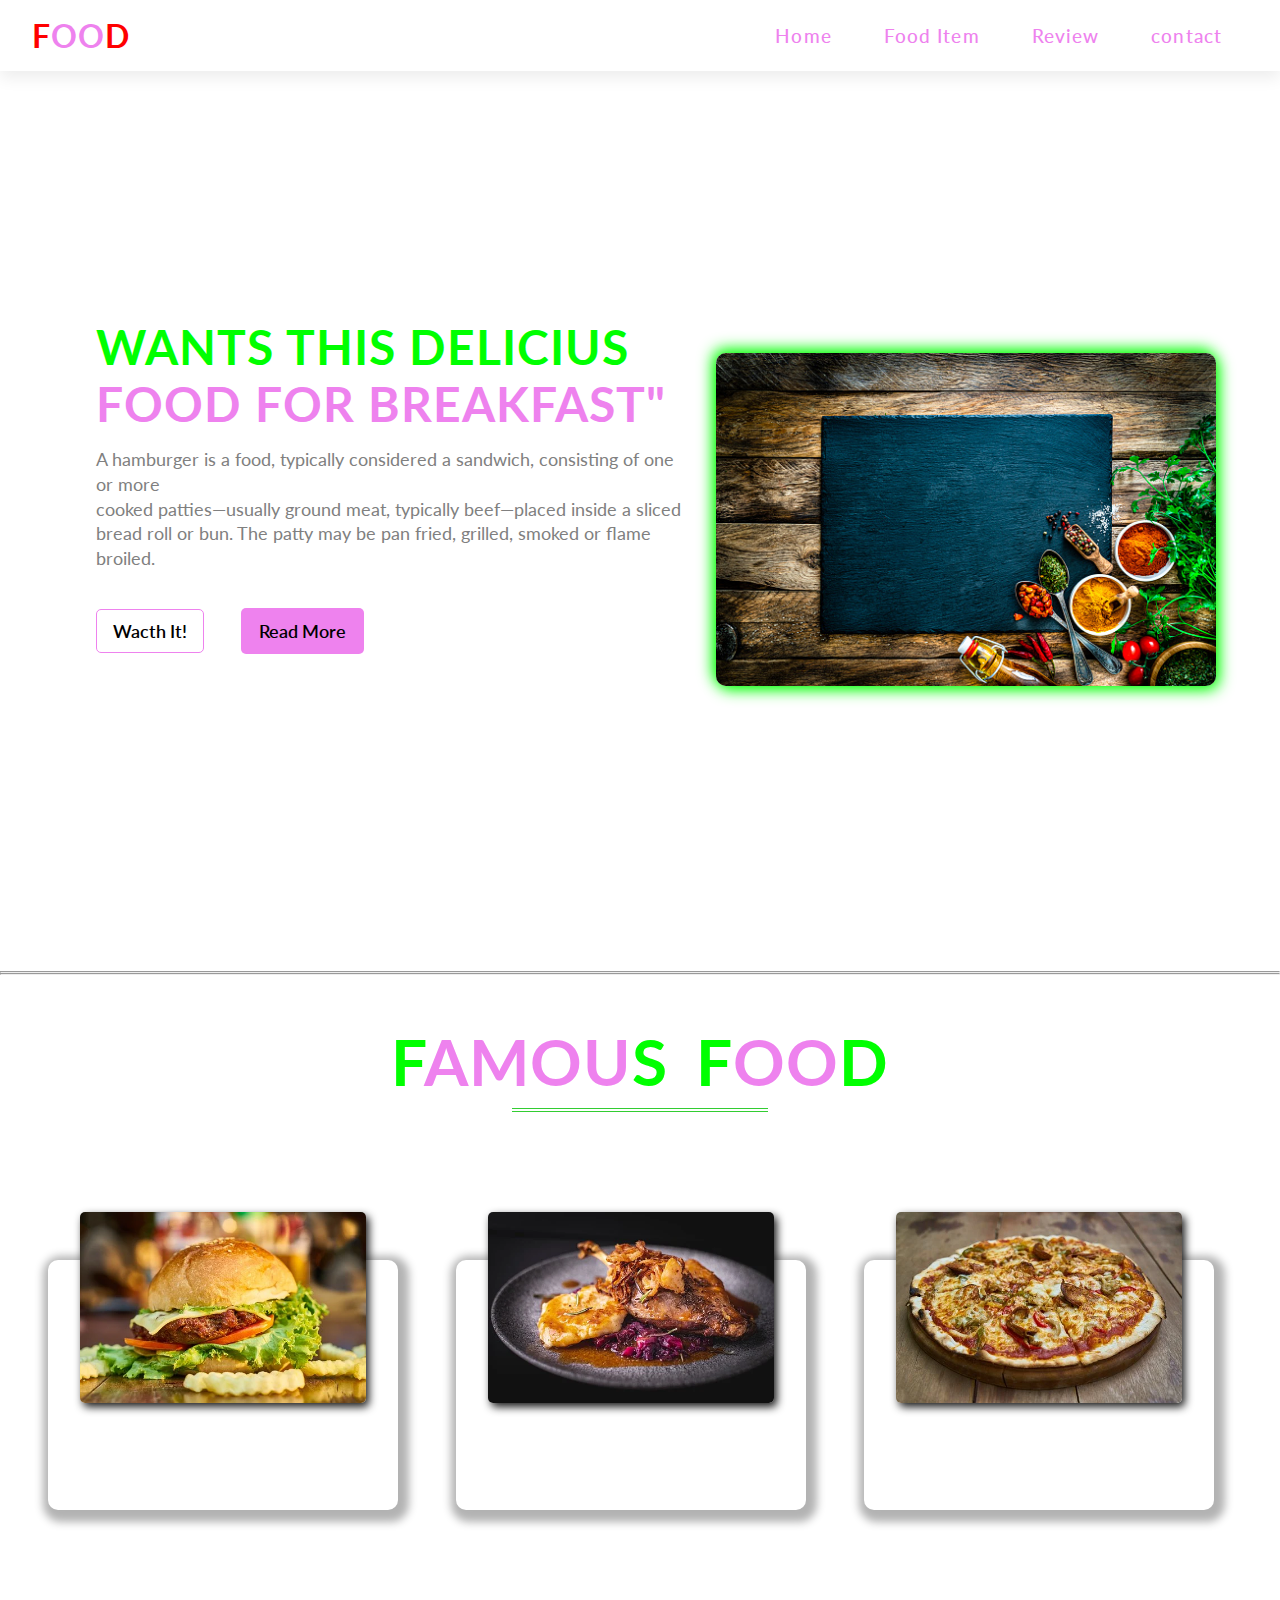
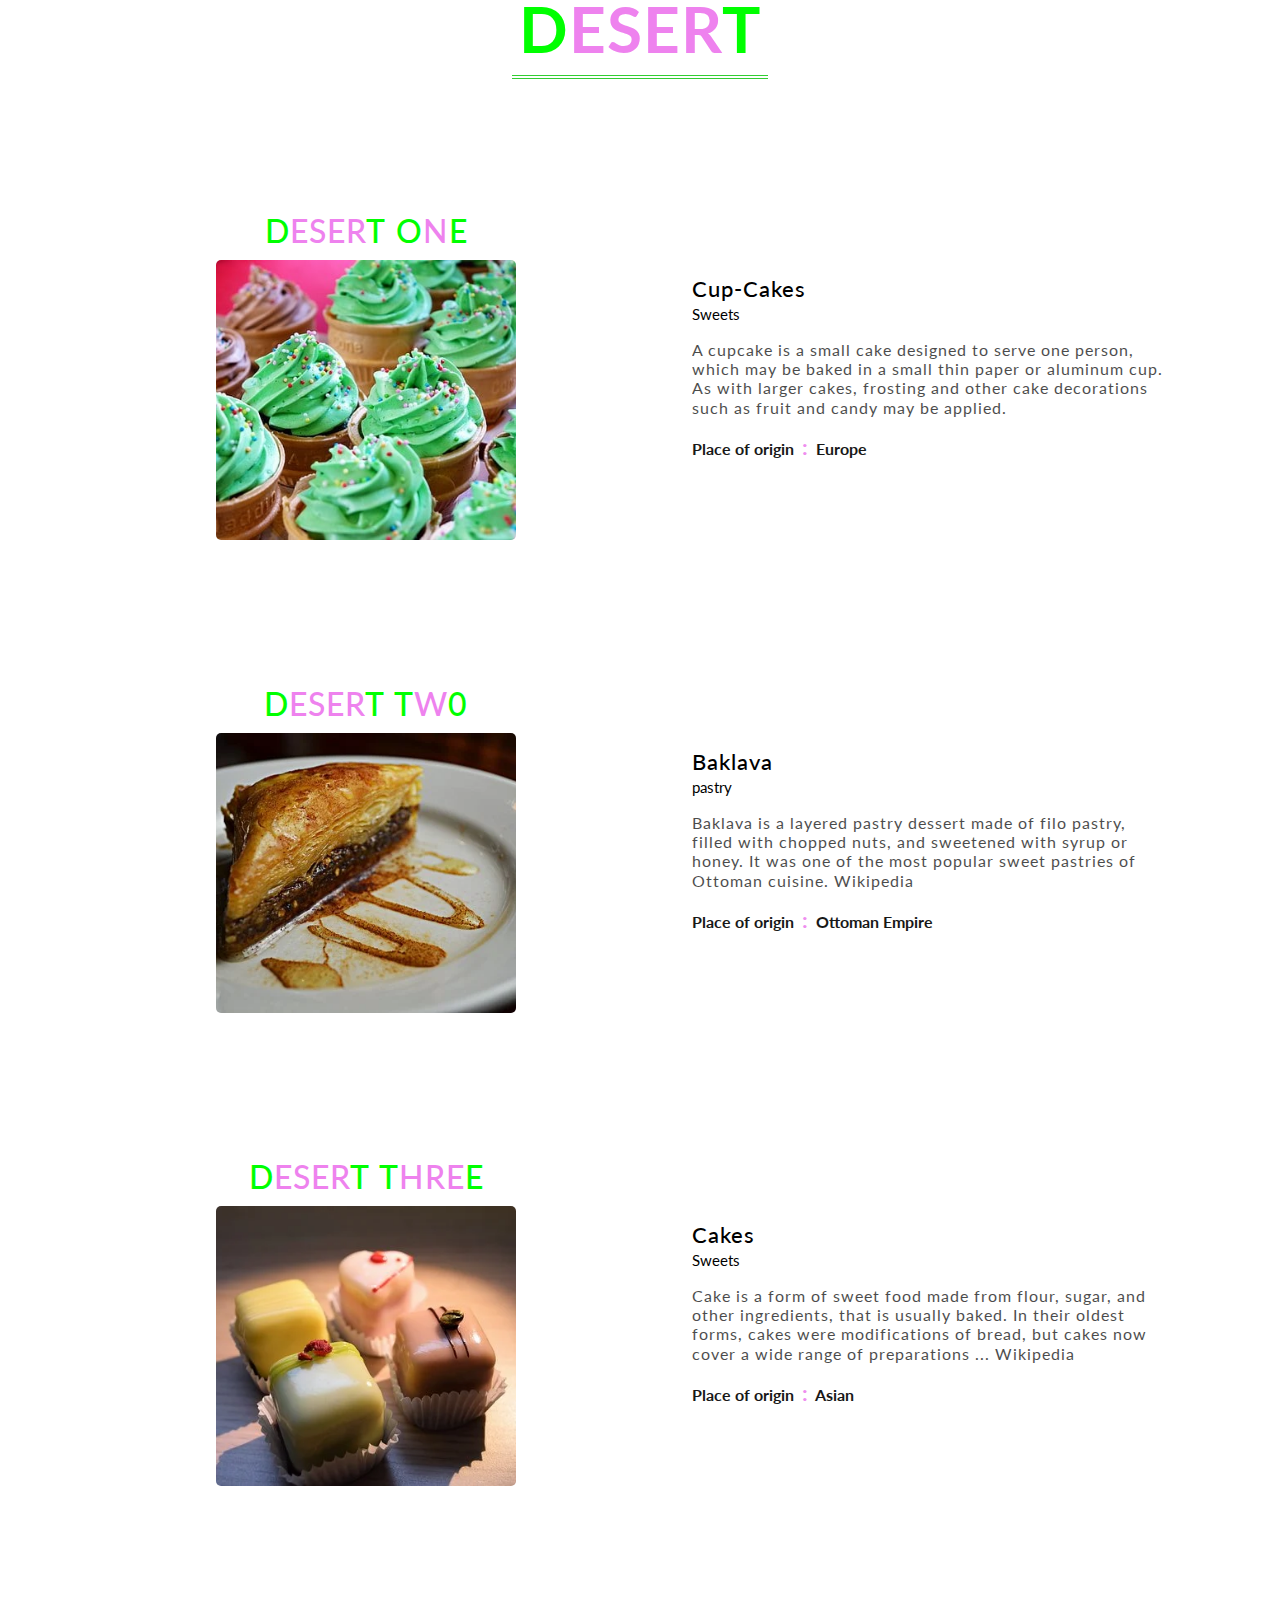
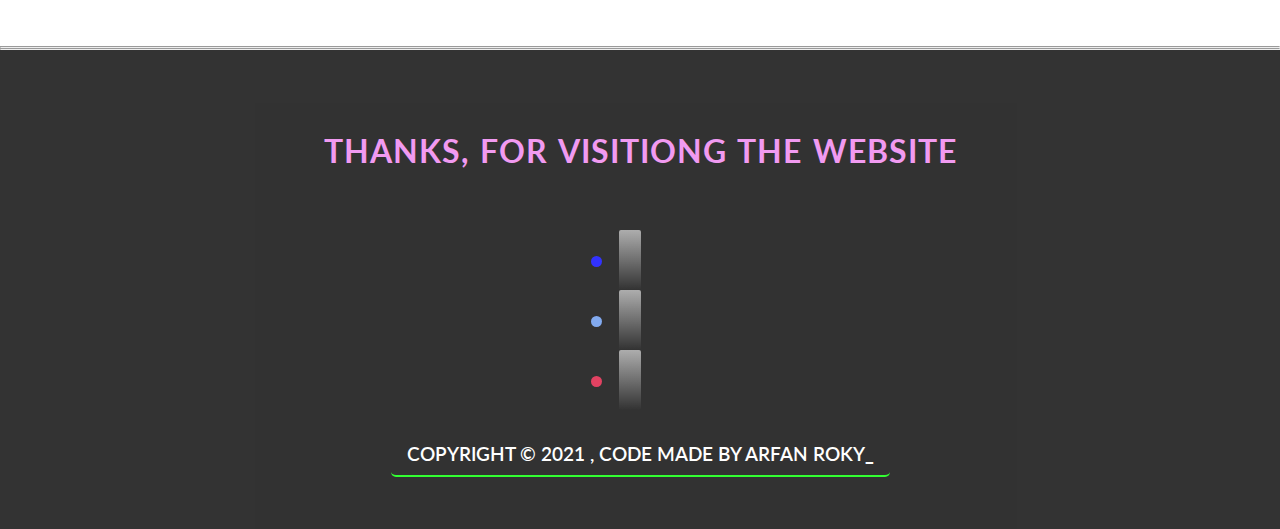
<file: index.html>
<!DOCTYPE html>
<html lang="en">
  <head>
    <meta charset="UTF-8" />
    <meta http-equiv="X-UA-Compatible" content="IE=edge" />
    <meta name="viewport" content="width=device-width, initial-scale=1.0" />

    <title>Food Website</title>

    <!-- font awesome cdn  -->
    <link
      rel="stylesheet"
      href="https://cdnjs.cloudflare.com/ajax/libs/font-awesome/6.0.0-beta2/css/all.min.css"
      integrity="sha512-YWzhKL2whUzgiheMoBFwW8CKV4qpHQAEuvilg9FAn5VJUDwKZZxkJNuGM4XkWuk94WCrrwslk8yWNGmY1EduTA=="
      crossorigin="anonymous"
      referrerpolicy="no-referrer"
    />

    <!-- google fonts here  -->
    <link rel="preconnect" href="https://fonts.googleapis.com" />
    <link rel="preconnect" href="https://fonts.gstatic.com" crossorigin />
    <link
      href="https://fonts.googleapis.com/css2?family=Barlow+Semi+Condensed:wght@400;600&family=Lato:wght@300;400;700&family=Open+Sans&family=Poppins:wght@400;600&family=Spartan:wght@400;500;700&display=swap"
      rel="stylesheet"
    />

    <!-- custom css here  -->
    <link rel="stylesheet" href="css/style.css" />
  </head>
  <body>
    <!-- header start here  -->
    <header>
      <h1 class="logo"><span>F</span>oo<span>d</span></h1>
      <nav>
        <ul>
          <li><a href="index.html">Home</a></li>
          <li><a href="food_item.html">Food Item</a></li>
          <li><a href="review.html">Review</a></li>
          <li><a href="contact.html">contact</a></li>
        </ul>
      </nav>
    </header>
    <!-- header end here  -->

    <!-- start of home section -->
    <section class="home">
      <div class="home-info">
        <h2 class="home-heading">
          Wants this delicius <br />
          <span> food for breakfast"</span>
        </h2>
        <p class="home-description">
          A hamburger is a food, typically considered a sandwich, consisting of
          one or more<br />
          cooked patties—usually ground meat, typically beef—placed inside a
          sliced <br />bread roll or bun. The patty may be pan fried, grilled,
          smoked or flame broiled.
        </p>
        <a href="#" class="btn1 btn">wacth it!</a>
        <a href="#" class="btn2 btn">Read More</a>
        <ul>
          <li><a style="color: blue" class="fab fa-facebook" href="#"></a></li>
          <li>
            <a style="color: #0000ffa9" class="fab fa-twitter" href="#"></a>
          </li>
          <li><a style="color: red" class="fab fa-youtube" href="#"></a></li>
        </ul>
      </div>
      <div class="home-img">
        <img src="./assets/background" alt="" />
      </div>
    </section>
    <!-- end of home section  -->

    <hr />
    <hr />

    <!-- start of food section  -->
    <section class="food-item">
      <h1 class="food-item-heading">
        <span>f</span>amou<span>s</span> <span>f</span>oo<span>d</span>
      </h1>

      <div class="food-container grid">
        <div class="card">
          <div class="food-img">
            <img src="./assets/burger" alt="" />
          </div>
          <div class="content">
            <h2 class="food-heading">Burger is delicius!</h2>
            <p class="food-desc">
              Lorem ipsum, dolor sit amet consectetur adipisicing elit. Et
              numquam quis suscipit earum tempore repellendus tempora! Dicta !
            </p>
          </div>
        </div>

        <div class="card">
          <div class="food-img">
            <img src="./assets/chiken" alt="" />
          </div>
          <div class="content">
            <h2 class="food-heading">chiken is testy!</h2>
            <p class="food-desc">
              Lorem ipsum, dolor sit amet consectetur adipisicing elit. Et
              numquam quis suscipit earum tempore repellendus tempora! Dicta !
            </p>
          </div>
        </div>

        <div class="card">
          <div class="food-img">
            <img src="./assets/pizza" alt="" />
          </div>
          <div class="content">
            <h2 class="food-heading">pizza is love!</h2>
            <p class="food-desc">
              Lorem ipsum, dolor sit amet consectetur adipisicing elit. Et
              numquam quis suscipit earum tempore repellendus tempora! Dicta!
            </p>
          </div>
        </div>
      </div>

      <div class="desert-container">
        <h1 class="food-item-heading desert">
          <span>d</span>eser<span>t</span>
        </h1>

        <div class="desert-card">
          <div class="desert-img-title">
            <h2 class="desert-title">
              <span>d</span>eser<span>t</span> <span>o</span>n<span>e</span>
            </h2>
            <img class="desert-img" src="./assets/cup-cakes" alt="" />
          </div>
          <div class="desert-info">
            <h3 class="info-title">Cup-Cakes</h3>
            <small class="small">Sweets</small>
            <p class="info-desc">
              A cupcake is a small cake designed to serve one person, which may
              be baked in a small thin paper or aluminum cup. As with larger
              cakes, frosting and other cake decorations such as fruit and candy
              may be applied.
            </p>
            <h5>Place of origin <span>:</span> Europe</h5>
          </div>
        </div>

        <div class="desert-card">
          <div class="desert-img-title">
            <h2 class="desert-title">
              <span>d</span>eser<span>t</span> <span>t</span>w<span>0</span>
            </h2>
            <img class="desert-img" src="./assets/baklava" alt="" />
          </div>
          <div class="desert-info">
            <h3 class="info-title">Baklava</h3>
            <small class="small">pastry</small>
            <p class="info-desc">
              Baklava is a layered pastry dessert made of filo pastry, filled
              with chopped nuts, and sweetened with syrup or honey. It was one
              of the most popular sweet pastries of Ottoman cuisine. Wikipedia
            </p>
            <h5>Place of origin <span>:</span> Ottoman Empire</h5>
          </div>
        </div>

        <div class="desert-card">
          <div class="desert-img-title">
            <h2 class="desert-title">
              <span>d</span>eser<span>t</span> <span>t</span>hre<span>e</span>
            </h2>
            <img class="desert-img" src="./assets/cakes" alt="" />
          </div>
          <div class="desert-info">
            <h3 class="info-title">Cakes</h3>
            <small class="small">Sweets</small>
            <p class="info-desc">
              Cake is a form of sweet food made from flour, sugar, and other
              ingredients, that is usually baked. In their oldest forms, cakes
              were modifications of bread, but cakes now cover a wide range of
              preparations ... Wikipedia
            </p>
            <h5>Place of origin <span>:</span> Asian</h5>
          </div>
        </div>
      </div>
    </section>
    <!-- end of food section  -->
    <hr />
    <hr />

    <!-- start of footer  -->
    <footer class="footer">
      <div class="footer_content">
        <h3 class="footer_heading">thanks, for visitiong the website</h3>
        <p class="footer_description">
          Lorem, ipsum dolor sit amet consectetur adipisicing elit. Debitis,
          beatae.
        </p>
        <ul class="social_icon">
          <li style="color: blue" class="fab fa-facebook"></li>
          <li style="color: cornflowerblue" class="fab fa-twitter"></li>
          <li style="color: crimson" class="fab fa-youtube"></li>
        </ul>
      </div>
      <div class="footer_bottom">
        <span>copyright &copy; 2021 , code made by arfan roky_</span>
      </div>
    </footer>
    <!-- end of footer  -->
  </body>
</html>
</file>
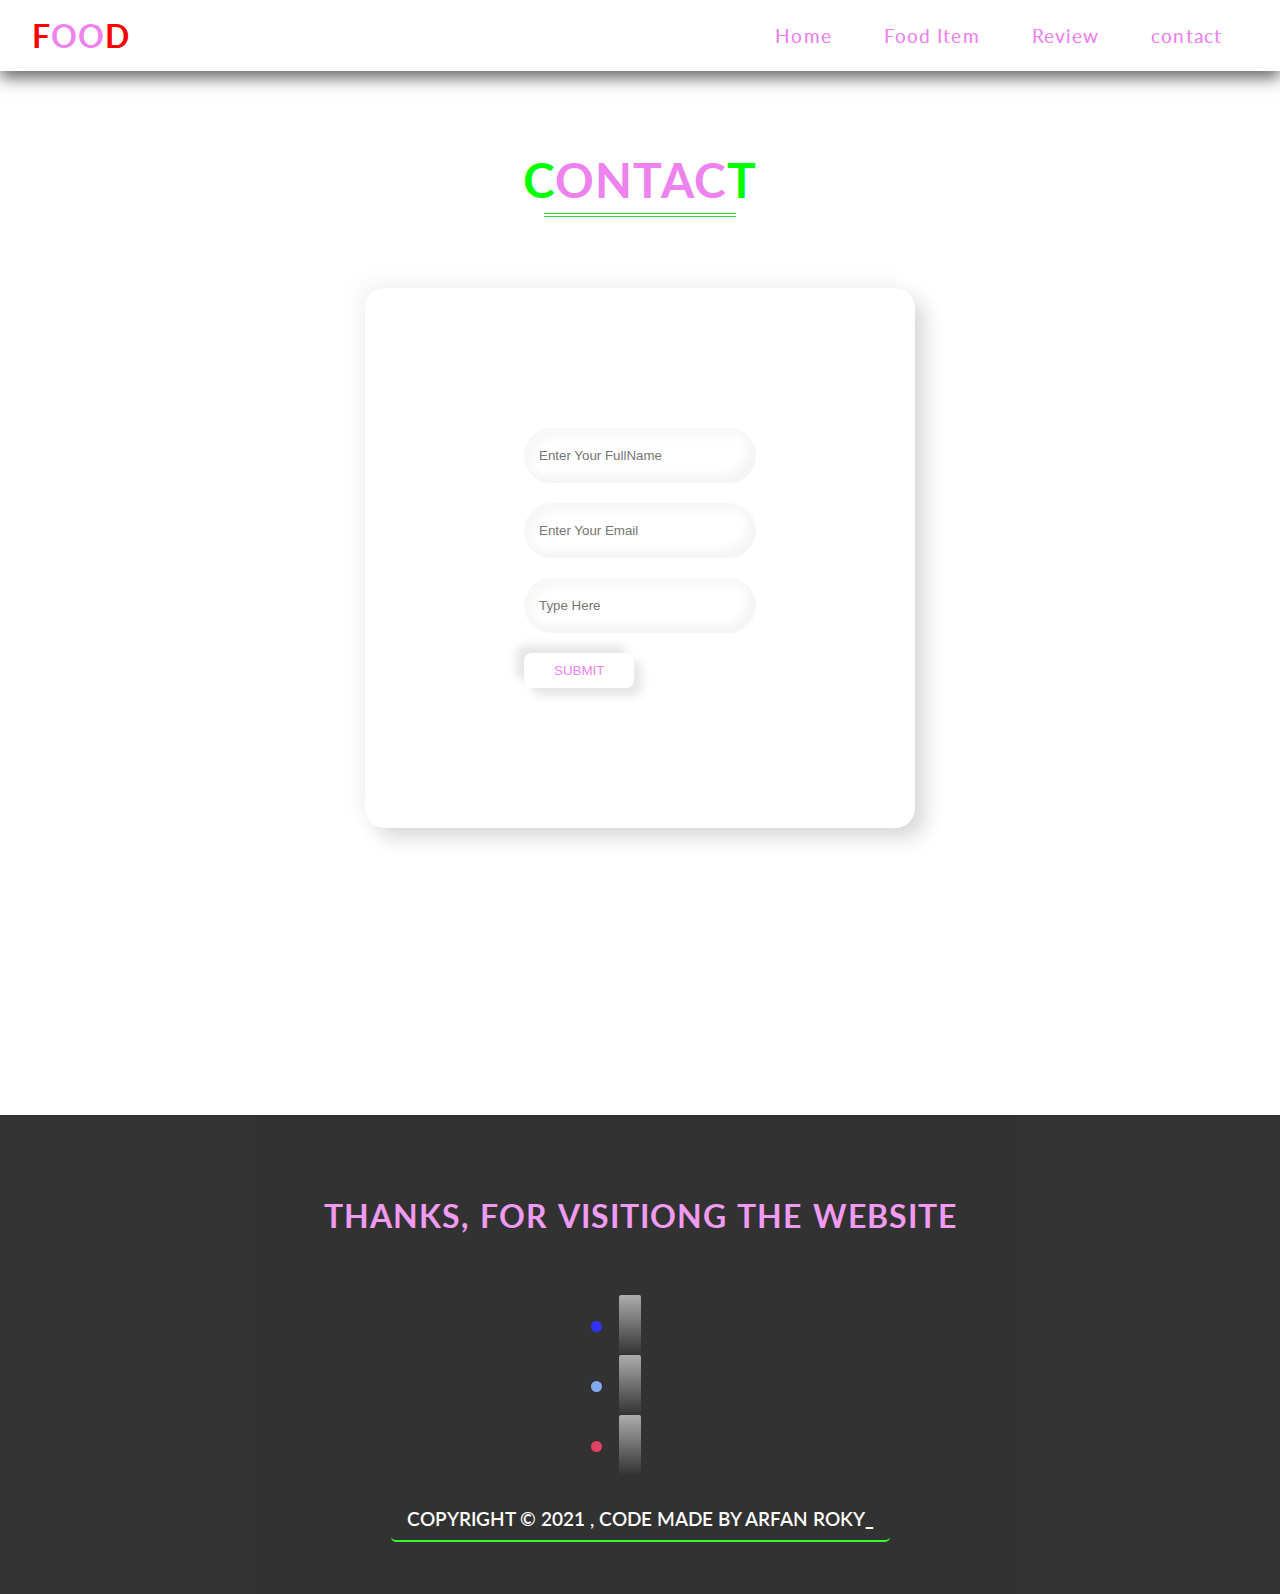
<file: contact.html>
<!DOCTYPE html>
<html lang="en">
  <head>
    <meta charset="UTF-8" />
    <meta http-equiv="X-UA-Compatible" content="IE=edge" />
    <meta name="viewport" content="width=device-width, initial-scale=1.0" />

    <title>Food Website</title>

    <!-- font awesome cdn  -->
    <link
      rel="stylesheet"
      href="https://cdnjs.cloudflare.com/ajax/libs/font-awesome/6.0.0-beta2/css/all.min.css"
      integrity="sha512-YWzhKL2whUzgiheMoBFwW8CKV4qpHQAEuvilg9FAn5VJUDwKZZxkJNuGM4XkWuk94WCrrwslk8yWNGmY1EduTA=="
      crossorigin="anonymous"
      referrerpolicy="no-referrer"
    />

    <!-- google fonts here  -->
    <link rel="preconnect" href="https://fonts.googleapis.com" />
    <link rel="preconnect" href="https://fonts.gstatic.com" crossorigin />
    <link
      href="https://fonts.googleapis.com/css2?family=Barlow+Semi+Condensed:wght@400;600&family=Lato:wght@300;400;700&family=Open+Sans&family=Poppins:wght@400;600&family=Spartan:wght@400;500;700&display=swap"
      rel="stylesheet"
    />

    <!-- custom css here  -->
    <link rel="stylesheet" href="css/style.css" />
  </head>
  <body>
    <!-- header start here  -->
    <header>
      <h1 class="logo"><span>F</span>oo<span>d</span></h1>
      <nav>
        <ul>
          <li><a href="index.html">Home</a></li>
          <li><a href="food_item.html">Food Item</a></li>
          <li><a href="review.html">Review</a></li>
          <li><a href="contact.html">contact</a></li>
        </ul>
      </nav>
    </header>
    <!-- header end here  -->
    <section class="contact">
      <h1 class="contact__heading"><span>c</span>ontac<span>t</span></h1>

      <div class="contact__container">
        <div class="contact__form">
          <form>
            <div class="form__info">
              <input type="text" placeholder="Enter Your FullName" required />
            </div>

            <div class="form__info">
              <input type="email" placeholder="Enter Your Email" required />
            </div>

            <div class="form__info">
              <input type="message"  placeholder="Type Here">
            </div>
            <div class="form__btn">
                <input type="button" value="submit">
            </div>
          </form>
        </div>
      </div>
    </section>

    <!-- start of footer  -->
    <footer class="footer">
      <div class="footer_content">
        <h3 class="footer_heading">thanks, for visitiong the website</h3>
        <p class="footer_description">
          Lorem, ipsum dolor sit amet consectetur adipisicing elit. Debitis,
          beatae.
        </p>
        <ul class="social_icon">
          <li style="color: blue" class="fab fa-facebook"></li>
          <li style="color: cornflowerblue" class="fab fa-twitter"></li>
          <li style="color: crimson" class="fab fa-youtube"></li>
        </ul>
      </div>
      <div class="footer_bottom">
        <span>copyright &copy; 2021 , code made by arfan roky_</span>
      </div>
    </footer>
    <!-- end of footer  -->
  </body>
</html>
</file>
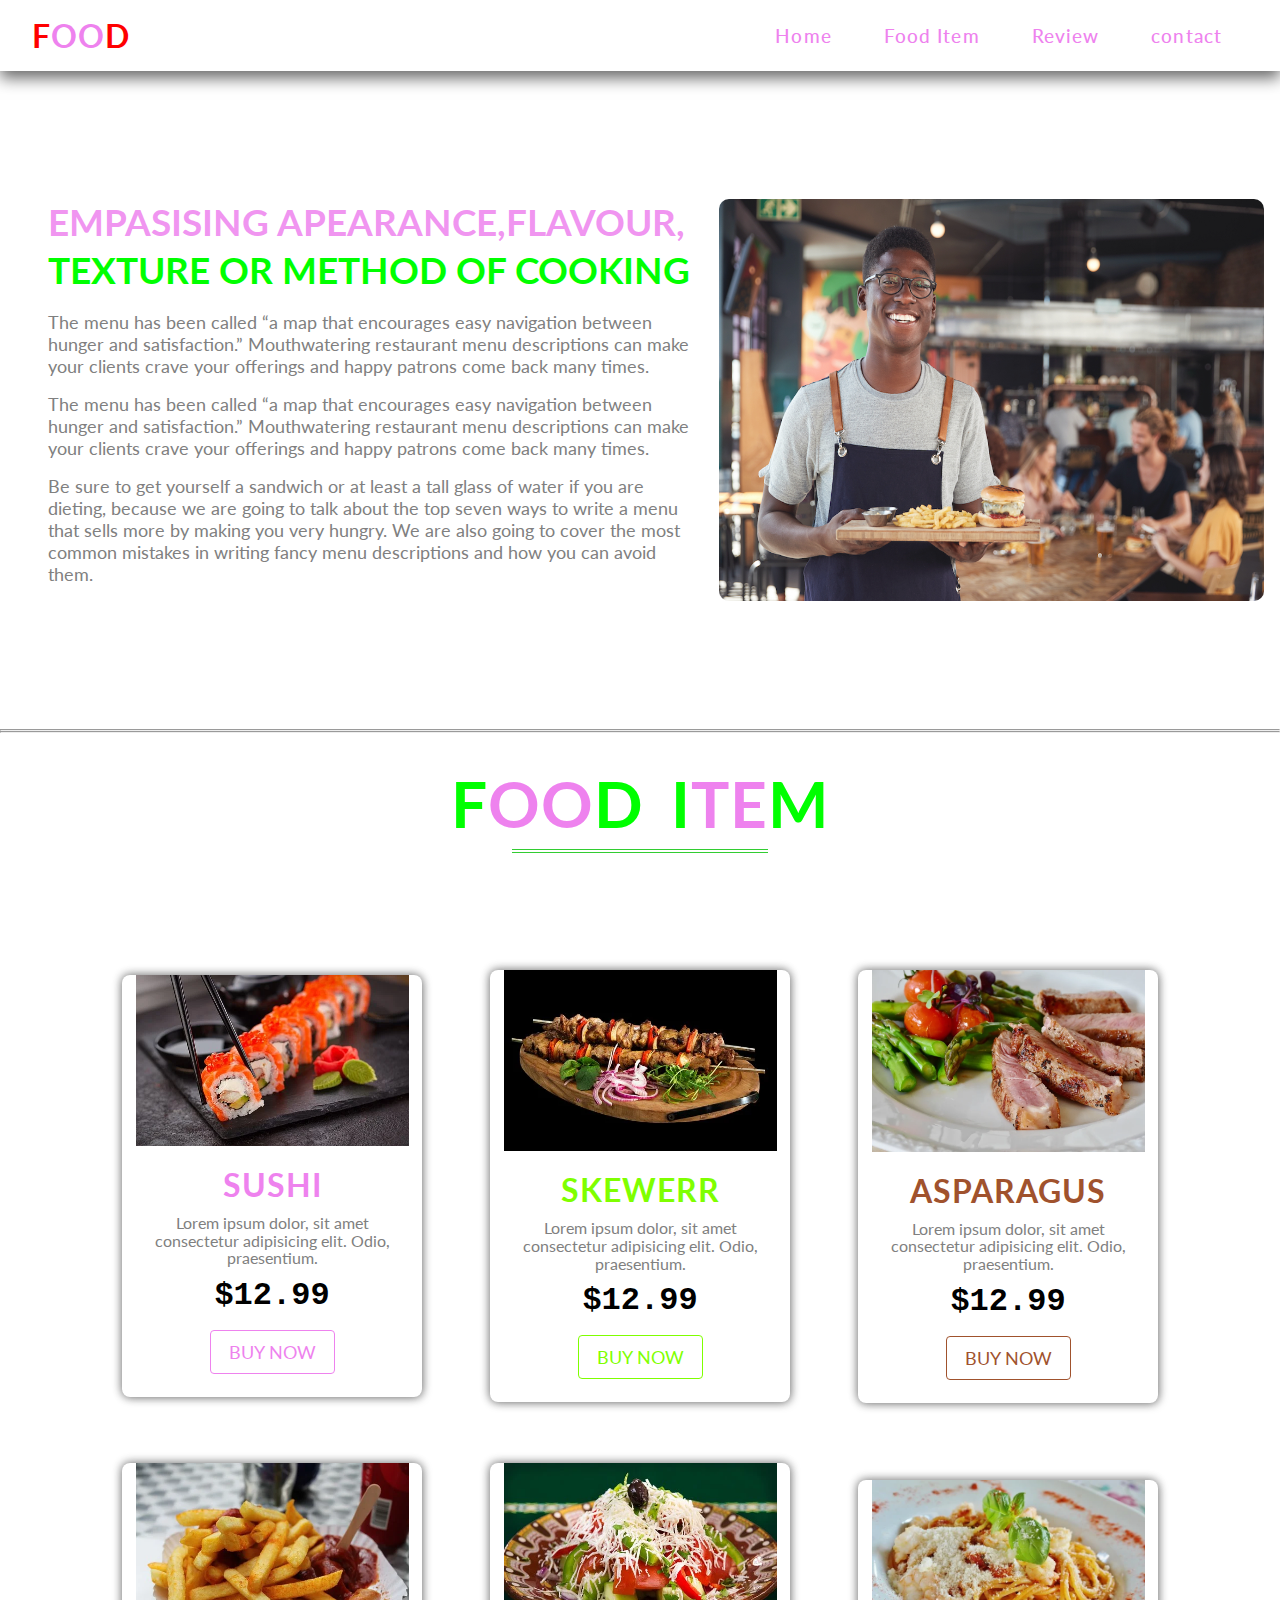
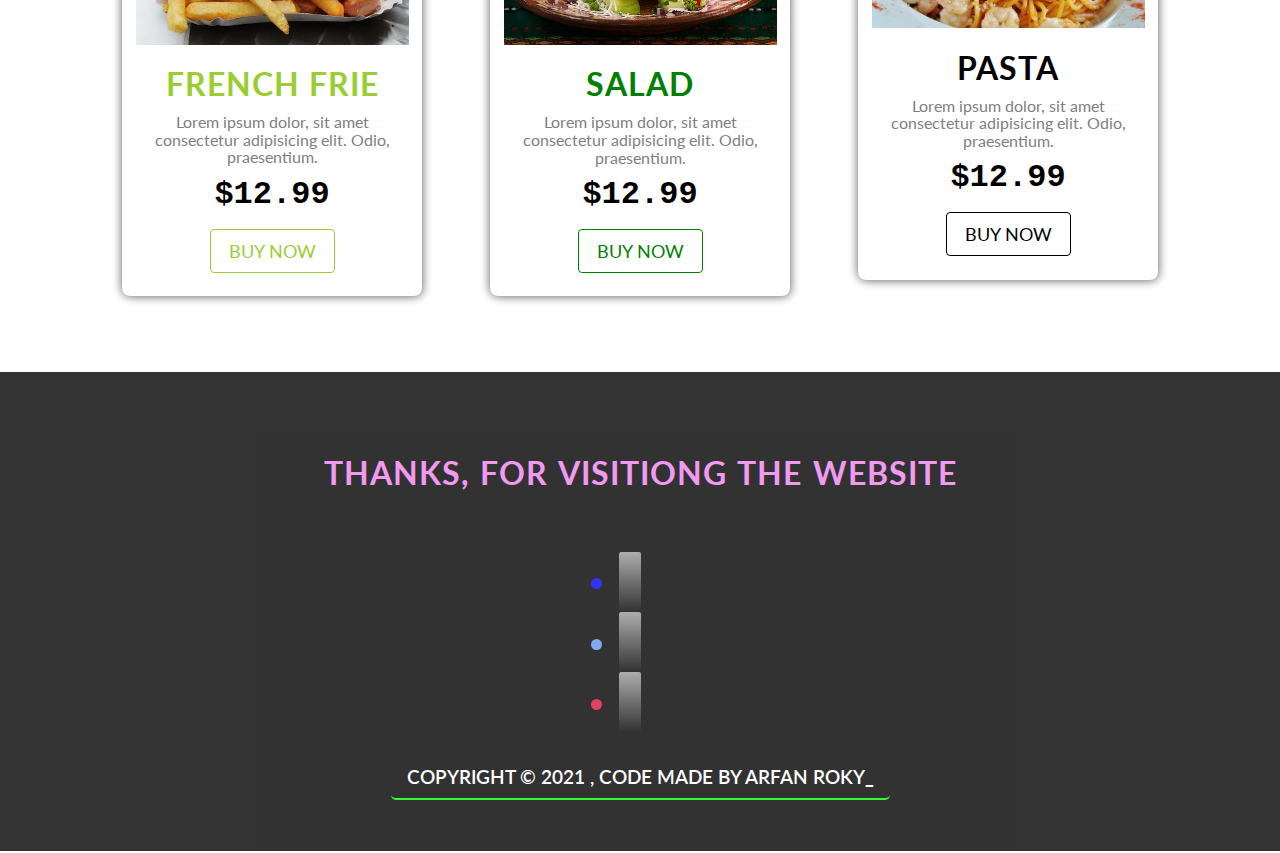
<file: food_item.html>
<!DOCTYPE html>
<html lang="en">
  <head>
    <meta charset="UTF-8" />
    <meta http-equiv="X-UA-Compatible" content="IE=edge" />
    <meta name="viewport" content="width=device-width, initial-scale=1.0" />

    <title>Food Website</title>

    <!-- font awesome cdn  -->
    <link
      rel="stylesheet"
      href="https://cdnjs.cloudflare.com/ajax/libs/font-awesome/6.0.0-beta2/css/all.min.css"
      integrity="sha512-YWzhKL2whUzgiheMoBFwW8CKV4qpHQAEuvilg9FAn5VJUDwKZZxkJNuGM4XkWuk94WCrrwslk8yWNGmY1EduTA=="
      crossorigin="anonymous"
      referrerpolicy="no-referrer"
    />

    <!-- google fonts here  -->
    <link rel="preconnect" href="https://fonts.googleapis.com" />
    <link rel="preconnect" href="https://fonts.gstatic.com" crossorigin />
    <link
      href="https://fonts.googleapis.com/css2?family=Barlow+Semi+Condensed:wght@400;600&family=Lato:wght@300;400;700&family=Open+Sans&family=Poppins:wght@400;600&family=Spartan:wght@400;500;700&display=swap"
      rel="stylesheet"
    />

    <!-- custom css here  -->
    <link rel="stylesheet" href="css/style.css" />
  </head>
  <body>
    <!-- header start here  -->
    <header>
      <h1 class="logo"><span>F</span>oo<span>d</span></h1>
      <nav>
        <ul>
          <li><a href="index.html">Home</a></li>
          <li><a href="food_item.html">Food Item</a></li>
          <li><a href="review.html">Review</a></li>
          <li><a href="contact.html">contact</a></li>
        </ul>
      </nav>
    </header>
    <!-- header end here  -->

    <!-- start of food section  -->
    <section class="food my">
      <div class="container__food grid-">
        <div class="food__info">
          <h2 class="food__heading">
            Empasising apearance,flavour,<br />
            <span> texture or method of cooking</span>
          </h2>
          <p class="food__description my-">
            The menu has been called “a map that encourages easy navigation
            between hunger and satisfaction.” Mouthwatering restaurant menu
            descriptions can make your clients crave your offerings and happy
            patrons come back many times.
          </p>
          <p class="food__description my-">
            The menu has been called “a map that encourages easy navigation
            between hunger and satisfaction.” Mouthwatering restaurant menu
            descriptions can make your clients crave your offerings and happy
            patrons come back many times.
          </p>

          <p class="food__description my-">
            Be sure to get yourself a sandwich or at least a tall glass of water
            if you are dieting, because we are going to talk about the top seven
            ways to write a menu that sells more by making you very hungry. We
            are also going to cover the most common mistakes in writing fancy
            menu descriptions and how you can avoid them.
          </p>
        </div>

        <div class="food__image">
          <img src="/assets/man" alt="" class="food__img" />
        </div>
      </div>
    </section>
    <!-- end of food section  -->
    <hr />
    <hr />

    <!-- start of food list item  -->
    <section class="food__item my">
      <h1 class="item_heading">
        <span>f</span>oo<span>d</span> <span>i</span>te<span>m</span>
      </h1>

      <div class="food_item_container grid_card">
        <!-- card 1  -->
        <div class="food__list__card">
          <img src="/assets/card_img/sushi.webp" alt="" />
          <div class="list__details__price">
            <h2 class="sushi">sushi</h2>
            <p>
              Lorem ipsum dolor, sit amet consectetur adipisicing elit. Odio,
              praesentium.
            </p>
            <code>$12.99</code>
            <a href="#" class="btn sushi__btn"> buy now</a>
          </div>
        </div>

        <!-- card 2  -->
        <div class="food__list__card">
          <img src="/assets/card_img/skewer.webp" alt="" />
          <div class="list__details__price">
            <h2 class="skewer">skewerr</h2>
            <p>
              Lorem ipsum dolor, sit amet consectetur adipisicing elit. Odio,
              praesentium.
            </p>
            <code>$12.99</code>
            <a href="#" class="btn skewer__btn"> buy now</a>
          </div>
        </div>

        <!-- card 3  -->
        <div class="food__list__card">
          <img src="/assets/card_img/asparagus.webp" alt="" />
          <div class="list__details__price">
            <h2 class="asparagus">asparagus</h2>
            <p>
              Lorem ipsum dolor, sit amet consectetur adipisicing elit. Odio,
              praesentium.
            </p>
            <code>$12.99</code>
            <a href="#" class="btn asparagus__btn"> buy now</a>
          </div>
        </div>

        <!-- card 4  -->
        <div class="food__list__card">
          <img src="/assets/card_img/french-frie.webp" alt="" />
          <div class="list__details__price">
            <h2 class="french_frie">french frie</h2>
            <p>
              Lorem ipsum dolor, sit amet consectetur adipisicing elit. Odio,
              praesentium.
            </p>
            <code>$12.99</code>
            <a href="#" class="btn french_frie__btn"> buy now</a>
          </div>
        </div>

        <!-- card 5  -->
        <div class="food__list__card">
          <img src="/assets/card_img/salad.webp" alt="" />
          <div class="list__details__price">
            <h2 class="salad">salad</h2>
            <p>
              Lorem ipsum dolor, sit amet consectetur adipisicing elit. Odio,
              praesentium.
            </p>
            <code>$12.99</code>
            <a href="#" class="btn salad__btn"> buy now</a>
          </div>
        </div>

        <!-- card 6  -->
        <div class="food__list__card">
          <img src="/assets/card_img/pasta.webp" alt="" />
          <div class="list__details__price">
            <h2 class="pasta">pasta</h2>
            <p>
              Lorem ipsum dolor, sit amet consectetur adipisicing elit. Odio,
              praesentium.
            </p>
            <code>$12.99</code>
            <a href="#" class="btn pasta__btn"> buy now</a>
          </div>
        </div>
      </div>
    </section>
    <!-- end of food list item  -->

    <!-- start of footer  -->
    <footer class="footer">
      <div class="footer_content">
        <h3 class="footer_heading">thanks, for visitiong the website</h3>
        <p class="footer_description">
          Lorem, ipsum dolor sit amet consectetur adipisicing elit. Debitis,
          beatae.
        </p>
        <ul class="social_icon">
          <li style="color: blue" class="fab fa-facebook"></li>
          <li style="color: cornflowerblue" class="fab fa-twitter"></li>
          <li style="color: crimson" class="fab fa-youtube"></li>
        </ul>
      </div>
      <div class="footer_bottom">
        <span>copyright &copy; 2021 , code made by arfan roky_</span>
      </div>
    </footer>
    <!-- end of footer  -->
  </body>
</html>
</file>
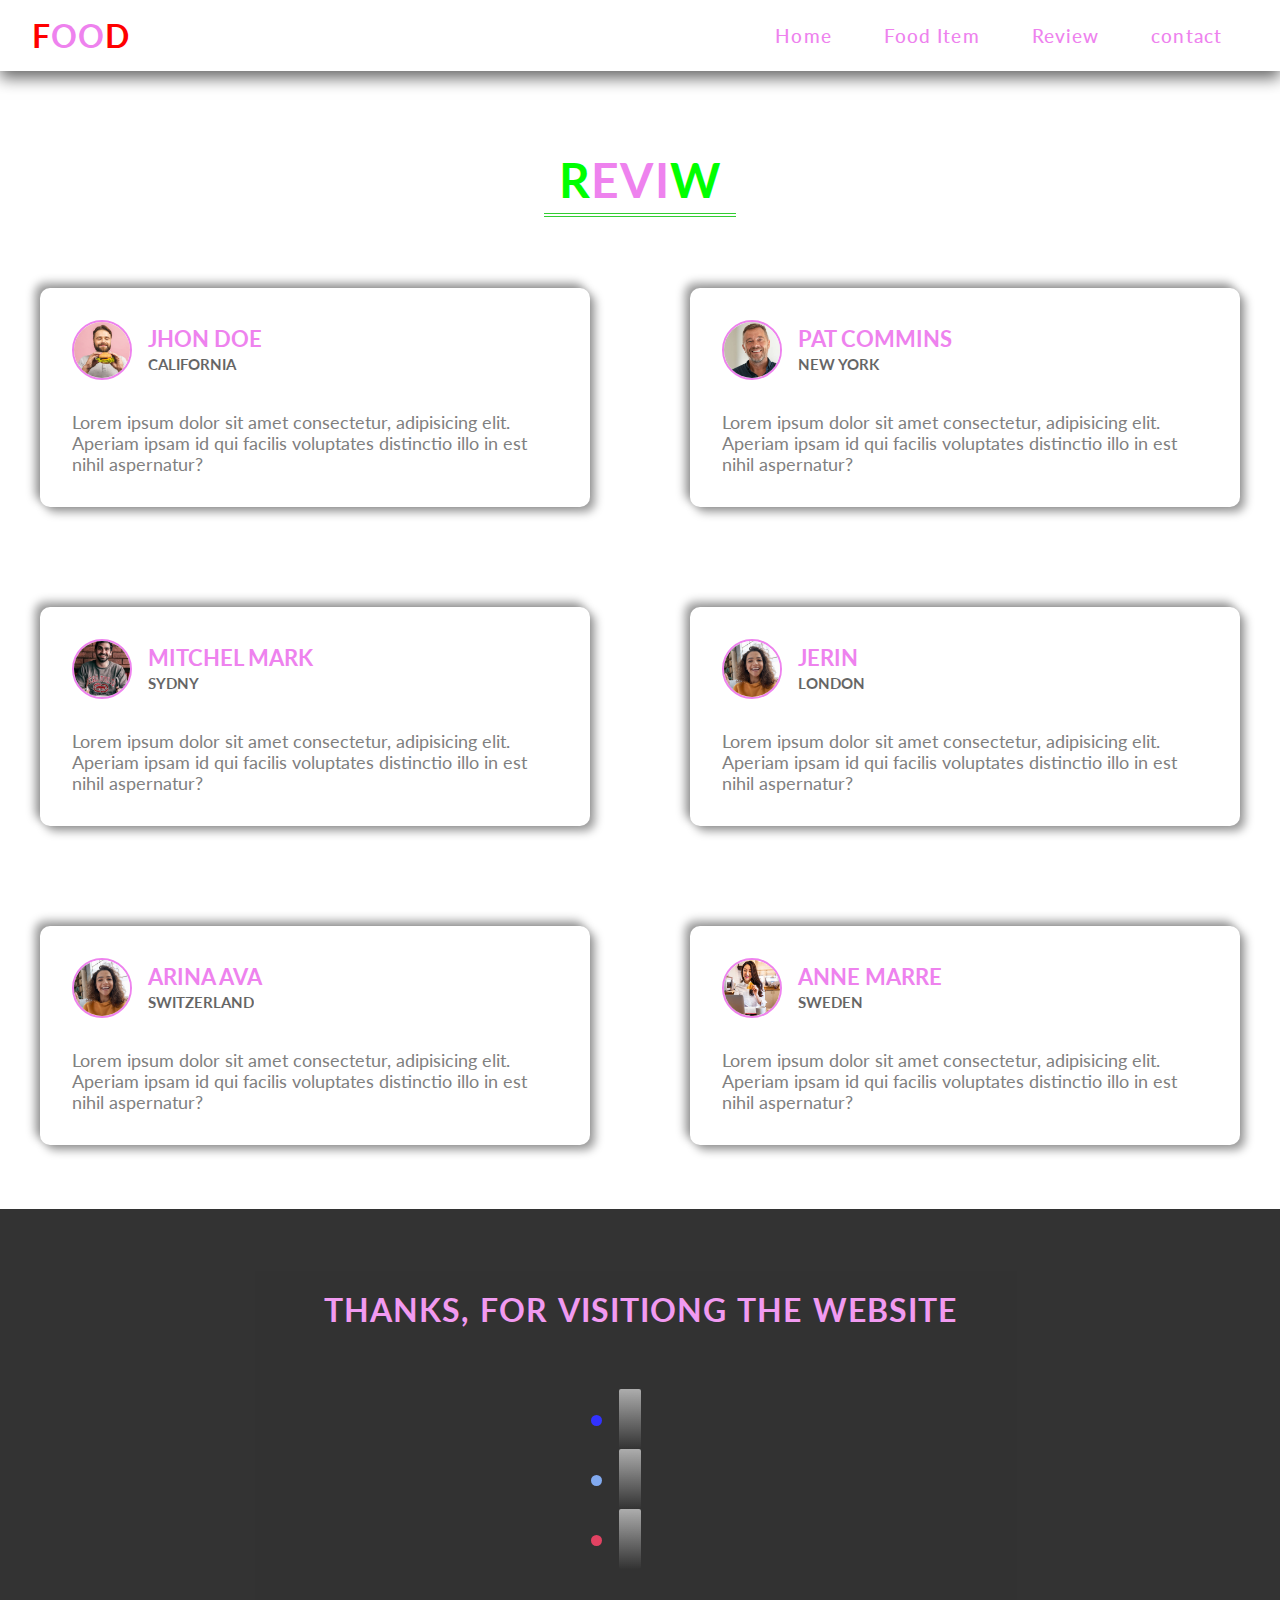
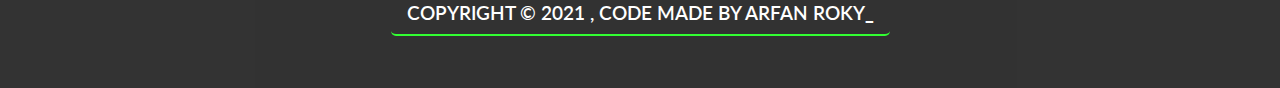
<file: review.html>
<!DOCTYPE html>
<html lang="en">
  <head>
    <meta charset="UTF-8" />
    <meta http-equiv="X-UA-Compatible" content="IE=edge" />
    <meta name="viewport" content="width=device-width, initial-scale=1.0" />

    <title>Food Website</title>

    <!-- font awesome cdn  -->
    <link
      rel="stylesheet"
      href="https://cdnjs.cloudflare.com/ajax/libs/font-awesome/6.0.0-beta2/css/all.min.css"
      integrity="sha512-YWzhKL2whUzgiheMoBFwW8CKV4qpHQAEuvilg9FAn5VJUDwKZZxkJNuGM4XkWuk94WCrrwslk8yWNGmY1EduTA=="
      crossorigin="anonymous"
      referrerpolicy="no-referrer"
    />

    <!-- google fonts here  -->
    <link rel="preconnect" href="https://fonts.googleapis.com" />
    <link rel="preconnect" href="https://fonts.gstatic.com" crossorigin />
    <link
      href="https://fonts.googleapis.com/css2?family=Barlow+Semi+Condensed:wght@400;600&family=Lato:wght@300;400;700&family=Open+Sans&family=Poppins:wght@400;600&family=Spartan:wght@400;500;700&display=swap"
      rel="stylesheet"
    />

    <!-- custom css here  -->
    <link rel="stylesheet" href="css/style.css" />
  </head>
  <body>
    <!-- header start here  -->
    <header>
      <h1 class="logo"><span>F</span>oo<span>d</span></h1>
      <nav>
        <ul>
          <li><a href="index.html">Home</a></li>
          <li><a href="food_item.html">Food Item</a></li>
          <li><a href="review.html">Review</a></li>
          <li><a href="contact.html">contact</a></li>
        </ul>
      </nav>
    </header>
    <!-- header end here  -->

    <!-- start of food list item  -->
    <section class="review">
      <h1 class="review__heading"><span>r</span>evi<span>w</span></h1>

      <div class="review__container">
        <!-- box 1  -->
        <div class="review__box">

          <div class="profile">
            <img src="./assets/review/man2.jpg" alt="" />

            <div class="profile__info">
              <h4>jhon doe</h4>
              <small>california</small>
            </div>
            
            <div
              style="margin-left: 4rem; color: violet"
              class="review__rate__star"
            >
              <i class="fas fa-star"></i>
              <i class="fas fa-star"></i>
              <i class="fas fa-star"></i>
              <i class="fas fa-star"></i>
              <i class="far fa-star"></i>
            </div>
          </div>
          <p class="review__description">
            Lorem ipsum dolor sit amet consectetur, adipisicing elit. Aperiam
            ipsam id qui facilis voluptates distinctio illo in est nihil
            aspernatur?
          </p>
        </div>

        <!-- box 2  -->
        <div class="review__box">
          <div class="profile">
            <img src="./assets/review/man3.jpg" alt="" />
            <div class="profile__info">
              <h4>pat commins</h4>
              <small>new york</small>
            </div>
            <div
              style="margin-left: 4rem; color: violet"
              class="review__rate__star"
            >
              <i class="fas fa-star"></i>
              <i class="fas fa-star"></i>
              <i class="fas fa-star"></i>
              <i class="fas fa-star"></i>
              <i class="far fa-star"></i>
            </div>
          </div>
          <p class="review__description">
            Lorem ipsum dolor sit amet consectetur, adipisicing elit. Aperiam
            ipsam id qui facilis voluptates distinctio illo in est nihil
            aspernatur?
          </p>
        </div>

        <!-- box 3  -->
        <div class="review__box">
          <div class="profile">
            <img src="./assets/review/man.webp" alt="" />
            <div class="profile__info">
              <h4>mitchel mark</h4>
              <small>sydny</small>
            </div>
            <div style="margin-left: 4rem; color: violet" class="review__star">
              <i class="fas fa-star"></i>
              <i class="fas fa-star"></i>
              <i class="fas fa-star"></i>
              <i class="fas fa-star"></i>
              <i class="far fa-star"></i>
              <i class="fas fa-star"></i>
            </div>
          </div>
          <p class="review__description">
            Lorem ipsum dolor sit amet consectetur, adipisicing elit. Aperiam
            ipsam id qui facilis voluptates distinctio illo in est nihil
            aspernatur?
          </p>
        </div>

        <!-- box 4  -->
        <div class="review__box">
          <div class="profile">
            <img src="./assets/review/girl1.jpg" alt="" />
            <div class="profile__info">
              <h4>jerin</h4>
              <small>london</small>
            </div>
            <div
              style="margin-left: 4rem; color: violet"
              class="review__rate__star"
            >
              <i class="fas fa-star"></i>
              <i class="fas fa-star"></i>
              <i class="fas fa-star"></i>
              <i class="fas fa-star"></i>
              <i class="far fa-star"></i>
            </div>
          </div>
          <p class="review__description">
            Lorem ipsum dolor sit amet consectetur, adipisicing elit. Aperiam
            ipsam id qui facilis voluptates distinctio illo in est nihil
            aspernatur?
          </p>
        </div>

        <!-- box 5 -->
        <div class="review__box">
          <div class="profile">
            <img src="./assets/review/girl1.jpg" alt="" />
            <div class="profile__info">
              <h4>arina ava</h4>
              <small>switzerland</small>
            </div>
            <div
              style="margin-left: 4rem; color: violet"
              class="review__rate__star"
            >
              <i class="fas fa-star"></i>
              <i class="fas fa-star"></i>
              <i class="fas fa-star"></i>
              <i class="fas fa-star"></i>
              <i class="far fa-star"></i>
            </div>
          </div>
          <p class="review__description">
            Lorem ipsum dolor sit amet consectetur, adipisicing elit. Aperiam
            ipsam id qui facilis voluptates distinctio illo in est nihil
            aspernatur?
          </p>
        </div>

        <!-- box 6  -->
        <div class="review__box">
          <div class="profile">
            <img src="./assets/review/girl2.jpg" alt="" />
            <div class="profile__info">
              <h4>anne marre</h4>
              <small>sweden</small>
            </div>
            <div
              style="margin-left: 4rem; color: violet"
              class="review__rate__star"
            >
              <i class="fas fa-star"></i>
              <i class="fas fa-star"></i>
              <i class="fas fa-star"></i>
              <i class="fas fa-star"></i>
              <i class="far fa-star"></i>
            </div>
          </div>
          <p class="review__description">
            Lorem ipsum dolor sit amet consectetur, adipisicing elit. Aperiam
            ipsam id qui facilis voluptates distinctio illo in est nihil
            aspernatur?
          </p>
        </div>
      </div>
    </section>

    <!-- start of footer  -->
    <footer class="footer">
      <div class="footer_content">
        <h3 class="footer_heading">thanks, for visitiong the website</h3>
        <p class="footer_description">
          Lorem, ipsum dolor sit amet consectetur adipisicing elit. Debitis,
          beatae.
        </p>
        <ul class="social_icon">
          <li style="color: blue" class="fab fa-facebook"></li>
          <li style="color: cornflowerblue" class="fab fa-twitter"></li>
          <li style="color: crimson" class="fab fa-youtube"></li>
        </ul>
      </div>
      <div class="footer_bottom">
        <span>copyright &copy; 2021 , code made by arfan roky_</span>
      </div>
    </footer>
    <!-- end of footer  -->
  </body>
</html>
</file>
<file: css/style.css>
/* universel reset code  */
* {
  margin: 0;
  padding: 0;
  box-sizing: border-box;
}

/* base code  */
html {
  font-size: 100%;
  scroll-behavior: smooth;
}

body {
  font-size: 18px;
  font-family: "Lato", sans-serif;
  font-weight: 400;
  background-color: #ffffffe3;
}

/* herder start here  */
header {
  width: 100%;
  display: flex;
  justify-content: space-between;
  align-items: center;
  background-color: #ffffffda;
  padding: 1rem 2rem;
  box-shadow: 0 7px 15px rgba(0, 0, 0, 0.6);
}

.logo {
  color: violet;
  text-transform: uppercase;
  font-size: 2rem;
  letter-spacing: 1px;
}

.logo span {
  color: red;
}
nav {
  position: relative;
}

nav ul {
  display: flex;
  position: relative;
}

nav ul li {
  position: relative;
  list-style-type: none;
  margin: 0 10px;
  padding: 0 1rem;
}

nav ul li a {
  position: relative;
  text-decoration: none;
  color: violet;
  font-size: 1.2rem;
  font-weight: 500;
  letter-spacing: 1.1px;
  transition: 0.2s;
}

nav ul li a::before {
  position: absolute;
  content: "";
  left: 0;
  right: 0;
  bottom: -4px;
  height: 3px;
  background-color: lime;
  transition: transform 300ms ease-in-out;
  transform: scaleX(0);
  transform-origin: left;
}

nav ul li a:hover::before,
nav ul li a:focus::before {
  transform: scaleX(1);
}
/* header  */

/* Home */
.home {
  padding: 4rem 4rem;
  display: flex;
  justify-content: space-between;
  align-items: center;
  width: 100%;
  min-height: 100vh;
  background-color: rgba(255, 255, 255, 0.883);
}

.home-info {
  padding: 0 2rem;
  animation: HomeSlideLeft 2s ease-in-out;
}

.home-info .home-heading {
  text-transform: uppercase;
  margin-bottom: 1rem;
  font-size: 3rem;
  color: lime;
  font-weight: 700;
  letter-spacing: 1px;
}

.home-info .home-heading > span {
  color: violet;
}

.home-info .home-description {
  color: gray;
  font-size: 1.1rem;
  margin-bottom: 3rem;
  line-height: 1.4;
}

/* all btn here  */
.home .home-info .btn {
  text-decoration: none;
  padding: 10px 16px;
  text-transform: capitalize;
  margin-bottom: 1rem;
  font-weight: 600;
  border-radius: 5px;
}

.home .home-info .btn1 {
  color: black;
  margin-right: 2rem;
  transition: transform 300ms ease-in-out;
  position: relative;
  border: 1px solid violet;
  z-index: 1;
}

.home .home-info .btn1::before {
  position: absolute;
  content: "";
  top: 0;
  left: 0;
  bottom: 0;
  right: 0;
  z-index: -1;
  background: linear-gradient(lime, yellow);
  transform: scaleX(0);
  transform-origin: left;
  transition: transform 300ms ease-in-out;
}

.home .home-info .btn1:hover::before,
.home .home-info .btn1:focus::before {
  color: #fff;
  transform: scaleX(1);
}

.home .home-info .btn2 {
  background: violet;
  outline: 2px solid transparent;
  border: 2px solid transparent;
  transition: outline-offset 300ms ease-in-out;
  color: #000;
}

.home .btn2:hover,
.home .btn2:focus {
  outline: 2px solid #fff;
  outline-offset: -8px;
  background: radial-gradient(yellow, lime);
}

/* social icon here  */
.home-info ul {
  display: flex;
  margin-top: 3rem;
  list-style-type: none;
}

.home-info ul > li {
  margin-right: 1.6rem;
}

.home-info ul > li > a {
  text-decoration: none;
  font-size: 1.8rem;
  padding: 14px 12px;
  border-radius: 5px;
  transition: all 200ms ease-in-out;
  transform: scale(1);

}

.home-info ul li > a:hover,
.home-info ul li > a:focus {
  box-shadow: 3px 3px 8px rgba(0, 0, 0, 0.2), -3px -3px 8px rgba(0, 0, 0, 0.1);
  transform: scale(1.1);
}

/* home image here  */
.home .home-img > img {
  width: 500px;
  height: auto;
  border-radius: 10px;
  box-shadow: 3px 4px 15px #00ff00ea, -3px -4px 15px #00ff00ed;

  animation: HomeSlideRight 2s ease-in-out;
}

/* Animations  */
@keyframes HomeSlideLeft {
  0% {
    transform: translateX(-100%);
  }

  100% {
    transform: translateX(0);
  }
}

@keyframes HomeSlideRight {
  0% {
    transform: translateX(100%);
  }

  100% {
    transform: translateX(0);
  }
}

/* end of Home  */

/* start of food section  */
.food-item {
  padding: 3rem;
  width: 100%;
  min-height: 100vh;
}

.food-item .food-item-heading {
  font-size: 4rem;
  color: violet;
  text-transform: uppercase;
  word-spacing: 10px;
  font-weight: 700;
  letter-spacing: 1.1px;
  margin-bottom: 7rem;
  text-align: center;
  position: relative;
}

.food-item .food-item-heading::after {
  position: absolute;
  content: "";
  bottom: -15%;
  left: 50%;
  transform: translateX(-50%);
  width: 20vw;
  border-bottom: 4px double limegreen;
  text-align: center;
}

.food-item  .food-item-heading > span {
  color: lime;
}

.grid {
  display: grid;
  grid-template-columns: repeat(3, 1fr);
  grid-gap: 40px;
  justify-content: center;
  align-items: center;
  padding-top: 3rem;
}
.card {
  position: relative;
  width: 350px;
  height: 250px;
  text-align: center;
  background-color: white;
  padding: 2rem;
  border-radius: 10px;
  cursor: pointer;
  transition: 0.5s;
  box-shadow: 3px 4px 8px 8px rgba(0, 0, 0, 0.3);
}
.card:hover {
  height: 400px;
}

.food-img {
  width: 100%;
  height: 100%;
  position: relative;
  margin-top: -80px;
}

.food-img > img {
  box-shadow: 3px 4px 8px rgba(0, 0, 0, 0.9);
  max-width: 100%;
  border-radius: 5px;
}

.content {
  position: relative;
  padding: 10px 20px;
  text-align: center;
  margin-top: -140px;
  opacity: 0;
  transition: 0.5s;
  visibility: hidden;
}

.card:hover > .content {
  opacity: 1;
  visibility: visible;
  margin-top: -100px;
}

.content .food-heading {
  font-size: 1.5rem;
  font-weight: 700;
  color: rgb(192, 21, 192);
  letter-spacing: 1px;
}

.content .food-desc {
  margin-top: 1.2rem;
  font-size: 1rem;
  color: grey;
  line-height: 1.3;
  letter-spacing: 1.1px;
}

/* end of food section   */

/* start of desert section  */

.desert-container {
  padding: 5rem 2rem;
  width: 100%;
  margin: 0 auto;
}

.desert-card {
  width: 100%;
  
  display: grid;
  grid-template-columns: repeat(2, 1fr);
  grid-gap: 40px;
  background-color: #fff;
  padding: 2rem 2rem;
  transition: 0.5s;
  margin-top: 5rem;

}

.desert-card:hover {
  box-shadow: 10px 5px 15px rgba(0, 0, 0, 0.2),
    -10px -5px 15px rgba(0, 0, 0, 0.2);
  border-radius: 10px;
  transform: skew(3deg, 2deg);
}

.desert-img-title .desert-title {
  font-size: 2rem;
  text-transform: uppercase;
  font-weight: 500;
  color: violet;
  letter-spacing: 1px;
  word-spacing: 2px;
  margin-bottom: 10px;
  text-align: center;
}

.desert-img-title .desert-title > span {
  color: lime;
}

.desert-img-title .desert-img {
  width: 300px;
  height: 280px;
  display: block;
  margin: auto;
  object-fit: cover;
  border-radius: 5px;
}

.desert-info {
  margin-top: 4rem;
  margin-left: 2rem;
}

.desert-info .info-title {
  font-size: grey;
  font-size: 1.4rem;
  font-weight: 500;
  letter-spacing: 1px;
}

.desert-info .info-desc {
  padding: 1rem 0;
  letter-spacing: 1px;
  font-size: 1rem;
  line-height: 1.2;
  color: #000;
  opacity: 70%;
}

.desert-info > h5 {
  color: black;
  font-weight: 700;
  font-size: 1rem;
  opacity: 90%;
}

.desert-info > h5 > span {
  color: violet;
  padding: 4px;
  font-size: 1.4rem;
  font-weight: 700;
}

/* end of desert section  */

/* food list item  */

.my {
  margin: 8rem 0;
}
.my- {
  margin-bottom: 1rem;
}

img {
  width: 100%;
}

.container__food {
  padding: 0 1rem;
}

.grid- {
  display: grid;
  grid-template-columns: repeat (4, 1fr);
  grid-gap: 20px;
}

/* food info  */

.food__info {
  grid-column: 1 / span 2;
  padding-left: 2rem;
}

.food__info .food__heading {
  font-size: 2.3rem;
  text-transform: uppercase;
  line-height: 1.3;
  color: #ee82eed7;
  margin-bottom: 1rem;
  font-weight: 700;
}

.food__info .food__heading > span {
  color: lime;
}

.food__info .food__description {
  color: grey;
}

/* food image  */
.food__image {
  grid-column: 3 / span 4;
  width: 100%;
  max-width: 550px;
  justify-self: center;
  border-radius: 10px;
  margin: 0 1rem;
  object-fit: cover;
  overflow: hidden;
  opacity: 0.9;
}

.food__image .food__img {
  width: 100%;
  height: 100%;

}

/* list item card  */
.food__item {
  width: 1100px;
  max-width: 100%;
  min-height: 100vh;
  margin: 0 auto;
}

.food__item > .item_heading {
  margin-top: 2rem;
  font-size: 4rem;
  color: violet;
  text-transform: uppercase;
  word-spacing: 10px;
  font-weight: 700;
  letter-spacing: 1.1px;
  margin-bottom: 7rem;
  text-align: center;
  position: relative;
}

.food__item > .item_heading > span {
  color: lime;
}

.food__item > .item_heading::after {
  position: absolute;
  content: "";
  bottom: -15%;
  left: 50%;
  transform: translateX(-50%);
  width: 20vw;
  border-bottom: 4px double limegreen;
  text-align: center;
}

.food_item_container {
  padding: 1rem 2rem;
  display: flex;
  justify-content: space-between;
  align-items: center;
  flex-wrap: wrap;
  margin-top: 4em;
}

.food__list__card {
  width: 300px;
  box-shadow: 1px 1px 10px rgba(0, 0, 0, 0.4), -1px -1px 10px rgba(0, 0, 0, 0.3);
  overflow: hidden;
  border-radius: 8px;
  margin-bottom: 60px;
}

.food__list__card:hover > img {
  transform: scale(1.1);
  object-fit: cover;
}

.food__list__card > img {
  display: block;
  width: 91%;
  margin: 0 auto;
  transition: transform 300ms ease-in-out;
}

.list__details__price {
  text-align: center;
  padding: 1.2rem 0;
}

.list__details__price > h2 {
  font-size: 2rem;
  font-weight: 700;
  letter-spacing: 1px;
  margin-bottom: 10px;
  text-transform: uppercase;
}

.list__details__price > .sushi {
  color: violet;
}

.list__details__price > .skewer {
  color: chartreuse;
}

.list__details__price > .asparagus {
  color: sienna;
}

.list__details__price > .french_frie {
  color: yellowgreen;
}

.list__details__price > .salad {
  color: green;
}

.list__details__price > .pasta {
  color: black;
}

.list__details__price > p {
  font-size: 1rem;
  margin: 0 1rem 10px 1rem;
  line-height: 1.1;
  color: grey;
}

.list__details__price > code {
  font-size: 2rem;
  color: black;
  font-weight: 700;
  cursor: pointer;
  display: block;
  margin-bottom: 1rem;
}

.list__details__price > .btn {
  padding: 10px 18px;
  text-decoration: none;
  border: none;
  display: inline-block;
  text-transform: uppercase;
  position: relative;
  cursor: pointer;
  overflow: hidden;
  transition: all 300ms ease-in-out;
}

/* card 1  */
.list__details__price > .sushi__btn {
  color: violet;
  border: 1px solid violet;
  border-radius: 4px;
}

.list__details__price > .sushi__btn:hover,
.list__details__price > .sushi__btn:focus {
  background: violet;
  color: #ffffff;
  box-shadow: 0 0 5px violet, 0 0 25px violet, 0 0 50px violet, 0 0 100px violet;
}

/* card 2  */
.list__details__price > .skewer__btn {
  color: chartreuse;
  border: 1px solid chartreuse;
  border-radius: 4px;
}

.list__details__price > .skewer__btn:hover,
.list__details__price > .skewer__btn:focus {
  background: chartreuse;
  color: #ffffff;
  box-shadow: 0 0 5px chartreuse, 0 0 25px chartreuse, 0 0 50px chartreuse,
    0 0 100px chartreuse;
}

/* card 3  */
.list__details__price > .asparagus__btn {
  color: sienna;
  border: 1px solid sienna;
  border-radius: 4px;
}

.list__details__price > .asparagus__btn:hover,
.list__details__price > .asparagus__btn:focus {
  background: sienna;
  color: #ffffff;
  box-shadow: 0 0 5px sienna, 0 0 25px sienna, 0 0 50px sienna, 0 0 100px sienna;
}

/* card 4  */
.list__details__price > .french_frie__btn {
  color: yellowgreen;
  border: 1px solid yellowgreen;
  border-radius: 4px;
}

.list__details__price > .french_frie__btn:hover,
.list__details__price > .french_frie__btn:focus {
  background: yellowgreen;
  color: #ffffff;
  box-shadow: 0 0 5px yellowgreen, 0 0 25px yellowgreen, 0 0 50px yellowgreen,
    0 0 100px yellowgreen;
}

/* card 5  */
.list__details__price > .salad__btn {
  color: green;
  border: 1px solid green;
  border-radius: 4px;
}

.list__details__price > .salad__btn:hover,
.list__details__price > .salad__btn:focus {
  background: green;
  color: #ffffff;
  box-shadow: 0 0 5px green, 0 0 25px green, 0 0 50px green, 0 0 100px green;
}

/* card 5  */
.list__details__price > .pasta__btn {
  color: black;
  border: 1px solid black;
  border-radius: 4px;
}

.list__details__price > .pasta__btn:hover,
.list__details__price > .pasta__btn:focus {
  background: black;
  color: #ffffff;
  box-shadow: 0 0 5px black, 0 0 25px black, 0 0 50px black, 0 0 100px black;
}

/* footer here  */
.footer {
  width: 100vw;
  padding: 4rem 0;
  height: auto;
  background: black;
  opacity: 80%;
}

.footer_content {
  display: flex;
  justify-content: center;
  align-items: center;
  flex-direction: column;
}

.footer_content > .footer_heading {
  padding: 1rem;
  text-align: center;
  font-size: 2rem;
  font-weight: 700;
  text-transform: uppercase;
  color: violet;
  line-height: 1.3;
  word-spacing: 2px;
  letter-spacing: 1px;
  margin-bottom: 0.5rem;
}

.footer_content > .footer_description {
  font-size: 0.95rem;
  text-transform: uppercase;
  color: black;
  margin-bottom: 1rem;
}

.footer_content .social_icon {
  position: relative;
  display: inline-block;
}

.footer_content .social_icon > li {
  background: linear-gradient(rgba(255, 255, 255, 0.6), rgba(0, 0, 0, 0.8));
  padding: 0.66rem;
  font-size: 2rem;
  margin-right: 20px;
  border-radius: 2px;
  transform: scale(1);
  transition: transform 200ms ease-in-out;
}

.footer_content .social_icon > li:hover,
.footer_content .social_icon > li:focus {
  transform: scale(1.2);
}

.footer_bottom {
  text-align: center;
  margin-top: 2rem;
}

.footer_bottom > span {
  padding: 0.66rem 1rem;
  background: linear-gradient(rgba(0, 0, 0, 0.5), rgba(0, 0, 0, 0.8));
  font-size: 1.2rem;
  text-transform: uppercase;
  font-weight: 600;
  border-radius: 5px;
  color: #fff;
  border-bottom: 2px solid lime;
}

/* review section  */
.review {
  width: 100%;
  margin: 0 auto;
  margin-top: 4rem;
  margin-bottom: 4rem;
}

.review > .review__heading {
  font-size: 3rem;
  text-align: center;
  margin: 5rem 0;
  text-transform: uppercase;
  font-weight: 700;
  letter-spacing: 1.1px;
  color: violet;
  position: relative;
}

.review > .review__heading > span {
  color: lime;
}

.review > .review__heading::after {
  position: absolute;
  content: "";
  bottom: -15%;
  left: 50%;
  transform: translateX(-50%);
  width: 15vw;
  border-bottom: 4px double limegreen;
  text-align: center;
}

.review__container {
  width: 100%;
  display: flex;
  flex-wrap: wrap;
  justify-content: center;
  align-items: center;
  gap: 100px;
}

.review__box {
  width: 550px;
  padding: 2rem;
  box-shadow: 5px 5px 10px rgba(0, 0, 0, 0.4), -5px -5px 10px rgba(0, 0, 0, 0.4);
  border-radius: 10px;
  transition: transform 300ms ease-in-out;
  cursor: pointer;
}

.review__box:hover,
.review__box:focus {
  transform: scale(1.1);
}

.profile {
  display: flex;
  align-items: center;
}

.profile > img {
  width: 60px;
  height: 60px;
  object-fit: cover;
  border-radius: 50%;
  border: 2px solid violet;
}

.profile > .profile__info {
  margin-left: 1rem;
  line-height: 1;
}

.profile__info > h4 {
  text-transform: uppercase;
  font-size: 1.4rem;
  color: violet;
  margin-bottom: 4px;
}

.profile__info > small {
  font-weight: 700;
  text-transform: uppercase;
  opacity: 0.6;
}

.review__box > .review__description {
  font-size: 1.1rem;
  margin-top: 2rem;
  color: gray;
}

/* contact form here */
.contact {
  max-width: 1100px;
  margin: 0 auto;
  height: 100vh;
  margin-bottom: 4rem;
  background-color: #ffffffe3;
}

.contact .contact__heading {
  font-size: 3rem;
  text-align: center;
  margin: 5rem 0;
  text-transform: uppercase;
  font-weight: 700;
  letter-spacing: 1.1px;
  color: violet;
  position: relative;
}

.contact .contact__heading > span {
  color: lime;
}

.contact .contact__heading::after {
  position: absolute;
  content: "";
  bottom: -15%;
  left: 50%;
  transform: translateX(-50%);
  width: 15vw;
  border-bottom: 4px double limegreen;
  text-align: center;
}

.contact__container {
  display: flex;
  justify-content: center;
  align-items: center;
  width: 50%;
  margin: 0 auto;
  height: 60%;
  overflow: hidden;
  background-color: #ffffff38;
  box-shadow: 10px 10px 20px #00000028, -10px -10px 20px#00000009;
  border-radius: 20px;
}

.contact__form input {
  border: none;
  outline: none;
  background: none;
  color: violet;
  padding: 20px 40px 20px 15px;
}

.form__info {
  margin-bottom: 20px;
  box-shadow: inset 8px 8px 10px #f5f5f5d8, inset -8px -8px 10px whitesmoke;
  border-radius: 30px;
}

.form__btn > input {
  outline: none;
  text-transform: uppercase;
  border-radius: 8px;
  background: none;
  transition: 0.5s ease-in-out;
  overflow: hidden;
  padding: 10px 30px;
  box-shadow: 8px 8px 10px rgba(0, 0, 0, 0.1), -8px -8px 10px rgba(0, 0, 0, 0.1);
}

.form__btn > input:hover {
  box-shadow: inset 8px 8px 10px #f5f5f5d8, inset -8px -8px 10px whitesmoke;
  color: gray;
}

/* media quaries here */

@media screen and (max-width: 768px) {
  /* header */
  header {
    flex-direction: column;
  }

  header > .logo {
    margin-bottom: 1rem;
  }

  header > nav ul li a {
    font-size: 1rem;
    font-weight: 700;
  }

  /* home */
  .home {
    flex-direction: column;
  }

  .home-img {
    order: 1;
    margin-bottom: 2rem;
  }

  .home-info {
    order: 2;
  }

  .home-info > .home-heading {
    font-size: 2rem;
  }

  /* famous food */
  .food-item > .food-item-heading{
    font-size: 3rem;
  }

  .grid{
    grid-template-columns: 1fr;
  }

  .food-container > .card{
    justify-self: center;
    margin-bottom: 4rem;
  }

  /* desert */
  .desert-card{
    grid-template-columns: 1fr;
  }

  /* food item */
  .grid-{
    grid-template-columns: 1fr;
  }

  .food__info{
    grid-column: 1;
    order: 2;
  }

  .food__image{
    grid-column: 1;
    order: 1;
    padding: 0 1rem;
  }

  /* card */
  .food__item > .item_heading{
    font-size: 3rem;
  }
  .grid_card{
    justify-content: center;
  }

  /* review */
.review__box {
  width: 500px;
  padding: 2rem;
}

  /* footer */
  .footer_content > .footer_heading{
    font-size: 1.4rem;
  }

  .footer_bottom > span{
    font-size: 1rem;
  }
}

/* media 500px */
@media  screen and (max-width: 480px) {
  /* header */

  header > nav ul {
    flex-direction: column;
  }

  header > nav ul li {
    margin-bottom: 1rem;
  }

  /* home */
  .home .home-img > img {
    width: 400px;
    height: auto;
    border-radius: 10px;
  }
  
  /* review */
  .review__box {
    width: 400px;
    padding: 2rem;
  }

  .profile .profile__info > h4{
    font-size: 1rem;
  }

  .profile .profile__info > small{
    font-size: 0.7rem;
  }
  
  /* desert */
  .desert-card{
    width: 100%;
    grid-gap: 0;
  }

  .desert-img-title{
    width: 100%;
    justify-self: center;
  }

  .desert-img-title > .desert-title{
    text-align: start;
    font-size: 1.4rem;
  }

  .desert-img-title > .desert-img{
    width: 100%;
    height: auto;
  }
}
</file>
